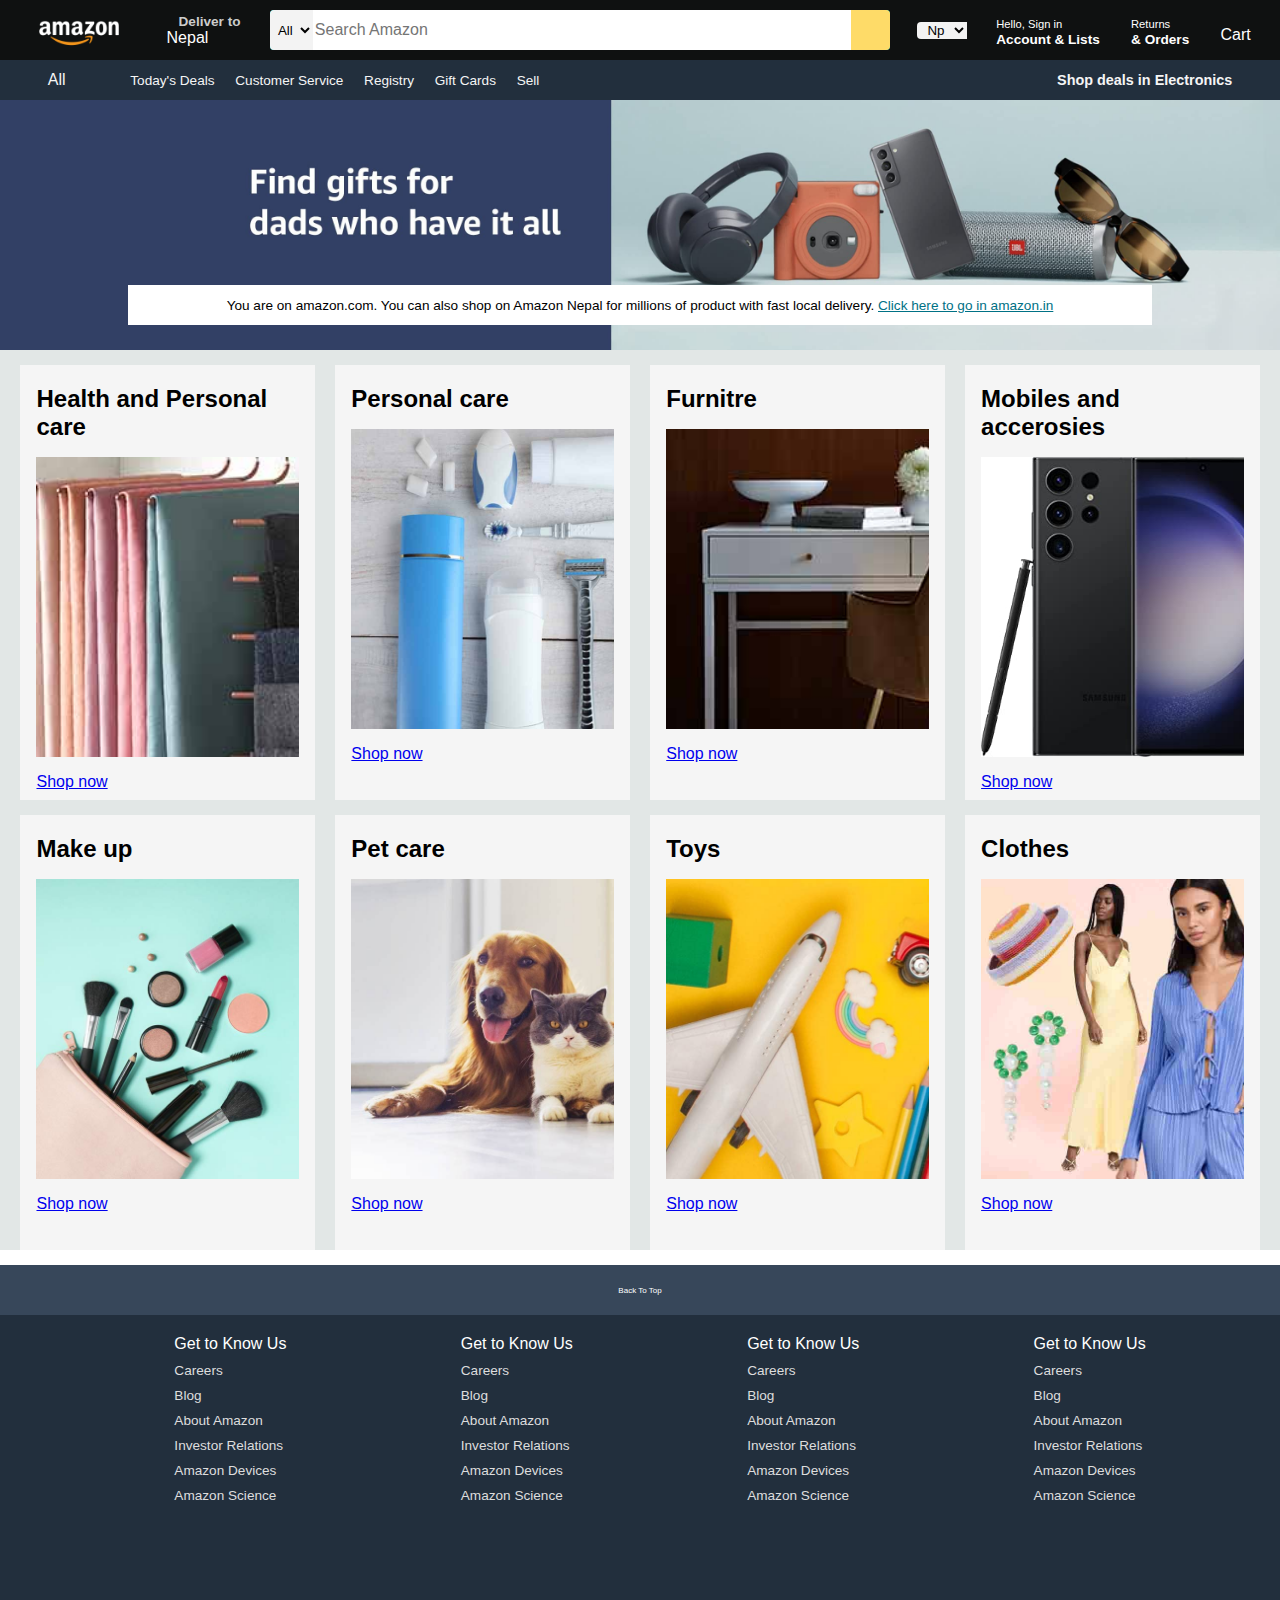
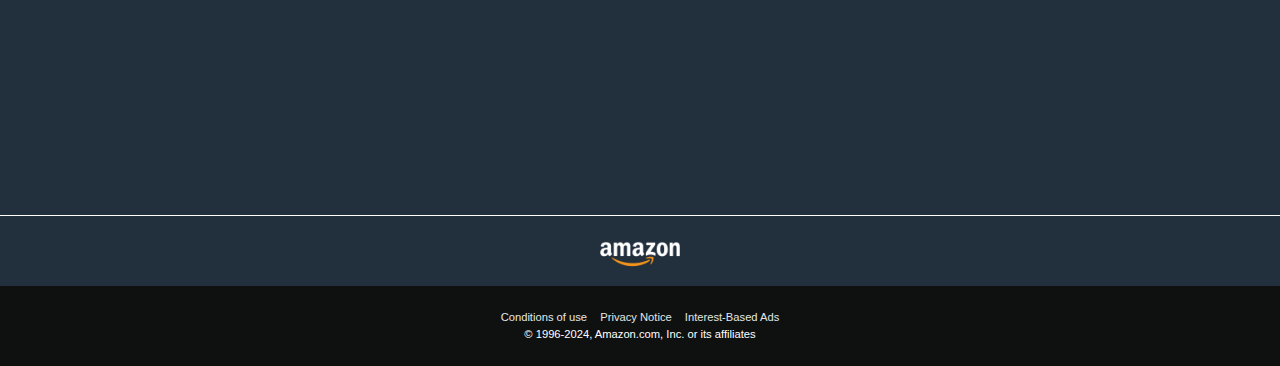
<file: AMAZON/index.html>
<!DOCTYPE html>
<html lang="en">
<head>
    <meta charset="UTF-8">
    <meta name="viewport" content="width=device-width, initial-scale=1.0">
    <title>Amazon Clone</title>
    <link rel="stylesheet" href="https://cdnjs.cloudflare.com/ajax/libs/font-awesome/6.6.0/css/all.min.css" integrity="sha512-Kc323vGBEqzTmouAECnVceyQqyqdsSiqLQISBL29aUW4U/M7pSPA/gEUZQqv1cwx4OnYxTxve5UMg5GT6L4JJg==" crossorigin="anonymous" referrerpolicy="no-referrer" />
    <link rel="stylesheet" href="style.css">
</head>
<body>
    <header>
        <div class="navbar">
            <div class="nav-logo border">
                <div class="logo"></div>
            </div>
            <div class="nav-address border">
                <p class="add-first">Deliver to</p>
                <div class="add-icon">
                    <i class="fa-solid fa-location-dot"></i>
                    <p class="add-sec">Nepal</p>
                </div>
            </div>
            <div class="nav-search">
                <select class="search-select">
                    <option>All</option>
                </select>
                <input placeholder="Search Amazon" class="search-input">
                <div class="search-icon">
                    <i class="fa-solid fa-magnifying-glass"></i>
                </div>
            </div>
            <div class="nav-language">
                <select class="search-select">
                    <option value="Nepali">
                        <i class="fa-solid fa-flag-usa"></i>
                        Np</option>
                    <option value="English">En</option>
                </select>
            </div>
            <div class="nav-signin border">
                <p><span>Hello, Sign in</span></p>
                <p class="nav-second">Account & Lists</p>
            </div>
            <div class="nav-return border">
                <p><span>Returns</span></p>
                <p class="nav-second">& Orders</p>
            </div>
            <div class="nav-cart border">
                <i class="fa-solid fa-cart-shopping"></i>
                Cart
            </div>
        </div>


        <div class="panel">
            <div class="panel-all">
                <i class="fa-solid fa-bars"></i>
                All
            </div>
            <div class="panel-ops">
                <p>Today's Deals</p>
                <p>Customer Service</p>
                <p>Registry</p>
                <p>Gift Cards</p>
                <p>Sell</p>
            </div>
            <div class="panel-deals">
                Shop deals in Electronics
            </div>
        </div>
    </header>

    <div class="hero-section">
        <div class="hero-message">
            <p>You are on amazon.com. You can also shop on Amazon Nepal for millions of product with fast local delivery.
                <a href="https://www.amazon.com/">Click here to go in amazon.in</a>
            </p>
        </div>
    </div>

    <div class="shop-section">
        <div class="box">
            <div class="box-content">
                <h2>Health and Personal care</h2>
            <div class="box-img" style="background-image: url('box1_image.jpg');"></div>
            <a href="#">Shop now</a>
            </div>
        </div>
        <div class="box"><div class="box-content">
            <h2>Personal care</h2>
        <div class="box-img" style="background-image: url('box2_image.jpg');"></div>
        <a href="#">Shop now</a>
        </div></div>
        <div class="box"><div class="box-content">
            <h2>Furnitre</h2>
        <div class="box-img" style="background-image: url('box3_image.jpg');"></div>
        <a href="#">Shop now</a>
        </div></div>
        <div class="box">
            <div class="box-content">
            <h2>Mobiles and accerosies</h2>
        <div class="box-img" style="background-image: url('box4_image.jpg');"></div>
        <a href="#">Shop now</a>
        </div></div>
        
         <div class="box">
            <div class="box-content">
                <h2>Make up</h2>
            <div class="box-img" style="background-image: url('box5_image.jpg');"></div>
            <a href="#">Shop now</a>
            </div>
        </div>
        <div class="box"><div class="box-content">
            <h2>Pet care</h2>
        <div class="box-img" style="background-image: url('box6_image.jpg');"></div>
        <a href="#">Shop now</a>
        </div></div>
        <div class="box"><div class="box-content">
            <h2>Toys</h2>
        <div class="box-img" style="background-image: url('box7_image.jpg');"></div>
        <a href="#">Shop now</a>
        </div></div>
        <div class="box"><div class="box-content">
            <h2>Clothes</h2>
        <div class="box-img" style="background-image: url('box8_image.jpg');"></div>
        <a href="#">Shop now</a>
        </div></div>
    </div>

    <footer>
        <div class="foot-panel1">
            Back To Top
        </div>

        <div class="foot-panel2">
            <ul>
                <p>Get to Know Us</p>
                <a href="#">Careers</a>
                <a href="#">Blog</a>
                <a href="#">About Amazon</a>
                <a href="#">Investor Relations</a>
                <a href="#">Amazon Devices</a>
                <a href="#">Amazon Science</a>
             </ul>
             <ul>
                <p>Get to Know Us</p>
                <a href="#">Careers</a>
                <a href="#">Blog</a>
                <a href="#">About Amazon</a>
                <a href="#">Investor Relations</a>
                <a href="#">Amazon Devices</a>
                <a href="#">Amazon Science</a>
             </ul>
             <ul>
                <p>Get to Know Us</p>
                <a href="#">Careers</a>
                <a href="#">Blog</a>
                <a href="#">About Amazon</a>
                <a href="#">Investor Relations</a>
                <a href="#">Amazon Devices</a>
                <a href="#">Amazon Science</a>
             </ul>
             <ul>
                <p>Get to Know Us</p>
                <a href="#">Careers</a>
                <a href="#">Blog</a>
                <a href="#">About Amazon</a>
                <a href="#">Investor Relations</a>
                <a href="#">Amazon Devices</a>
                <a href="#">Amazon Science</a>
             </ul>
        </div>

        <div class="foot-panel3">
            <div class="logo"></div>
        </div>
        <div class="foot-panel4">
            <div class="pages">
                <a href="#">Conditions of  use</a>
                <a href="#">Privacy Notice</a>
                <a href="#">Interest-Based Ads</a>
            </div>
            <div class="copyright">© 1996-2024, Amazon.com, Inc. or its affiliates</div>
        </div>
    </footer>
</body>
</html>
</file>
<file: AMAZON/style.css>
*{
    margin: 0;
    font-family: Arial;
    border: border-box;
}

.navbar{
    height: 60px;
    background-color: #0f1111;
    color: white;
    display: flex;
    align-items: center;
    justify-content: space-evenly;
}

.nav-logo{
    height: 50px;
    width: 103px;
}

.logo{
    background-image: url(amazon_logo.png);
    height: 50px;
    width: 100%;
    background-size: cover;
}

.border{
    border: 2px solid transparent;
}

.border:hover{
    border: 2px solid white;
}

/* BOX-TWO */
.add-first{
    color: #cccccc;
    font-size: 0.85rem;
    margin-left: 15px;
}

.add-sec{
    font-size: 1rem;
    margin-left: 3px;
}

.add-icon{
    display: flex;
    align-items: center;
}

/* BOX-3 */

.nav-search{
    display: flex;
    justify-content: space-evenly;
    background-color: aqua;
    width: 620px;
    height: 40px;
    border-radius: 4px;
}

.search-select{
    background-color: #f3f3f3;
    width: 50px;
    text-align: center;
    border-top-left-radius: 4px;
    border-bottom-left-radius: 4px;
    border: none;
}

.nav-search:hover{
    border: 2px solid orange;
}

.search-input{
    width: 100%;
    font-size: 1rem;
    border: none;
}

.search-icon{
    width: 45px;
    display: flex;
    justify-content: center;
    align-items:center;
    font-size: 1.2rem;
    background-color: #fedb68;
    border-top-right-radius: 4px;
    border-bottom-right-radius: 4px;
    color: #0f1111;
    /* border: none; */
}

/* box4 */

span{
    font-size: 0.7rem;
}

.nav-second{
    font-size: 0.85rem;
    font-weight: 700;
}

/* box6 */

.nav-cart i{
    font-size: 30px;
}

.add-first{
    font-size: 0.85rem;
    font-weight: 700;
}

/* panel */

.panel{
    height: 40px;
    background-color: #222f3d; 
    display: flex;
    align-items: center;
    justify-content: space-evenly;
    color: whitesmoke;
}

.panel-ops p{
    display: inline;
    margin-left: 17px;
}

.panel-ops{
    width: 70%;
    font-size: 0.85rem;

}

.panel-deals{
    font-size: 0.9rem;
    font-weight: 700;
}

/* hero-section */

.hero-section{
    background-image: url(hero_image.jpg);
    background-size: cover;
    height: 250px;
    display: flex;
    justify-content: center;
    align-items: flex-end;
}

.hero-message{
    background-color: white;
    color: black;
    height: 40px;
    display:flex;
    justify-content: center;
    align-items: center;
    font-size: 0.85rem;
    width: 80%;
    /* bottom: 25px;
    position: relative; */
    margin-bottom: 25px;
}

.hero-message a{
    color: #007185;
}

/* shop-section */

.shop-section{
    display: flex;
    flex-wrap: wrap;
    justify-content: space-evenly;
    background-color: #e2e7e6;
}

.box{
    height: 400px;
    width: 23%;
    /* border: 2px solid brown; */
    background-color: whitesmoke;
    padding: 20px 0px 15px;
    margin-top: 15px;

}

.box-content{
    margin-left: 1rem;
    margin-right: 1rem;
}

.box-img{
    height: 300px;
    background-size: cover;
    margin-top: 1rem;
    margin-bottom: 1rem;
}

.box-content p{
    color: #007185;
}

/* footer */

footer{
    margin-top: 15px;
}

.foot-panel1{
    background-color: #37475a;
    color: white;
    height: 50px;
    display: flex;
    justify-content: center;
    align-items: center;
    font-size: 0.5rem;
}

.foot-panel2{
    background-color: #222f3d;
    color: white;
    height: 500px;
    display: flex;
    justify-content: space-evenly;
}

ul{
    margin-top: 20px;
}

ul a{
    display: block;
    text-decoration: none;
    color: #dddddd;
    font-size: 0.85rem;
    margin-top: 10px;
}

.foot-panel3{
    background-color: #222f3d;
    color: white;
    border-top: 0.5px solid white;
    height: 70px;
    display: flex;
    justify-content: center;
    align-items: center;
}

.logo{
    background-image: url(amazon_logo.png);
    height: 50px;
    width: 100px;
    background-size: cover;
}

.foot-panel4{
    background-color: #0f1111;
    color: white;
    height: 80px;
    font-size: 0.7rem;
    text-align: center;
    /* display: flex;
    justify-content: center;
    align-items: center; */
}

.pages{
    font-size: 0.7rem;
    text-align: center;
    padding-top: 25px;
}

.copyright{
    padding-top: 5px;
}

.pages a{
    /* position: relative;
    text-align: center; */
    text-decoration: none;
    margin: 5px;
    color: #e2e7e6;
}
</file>
